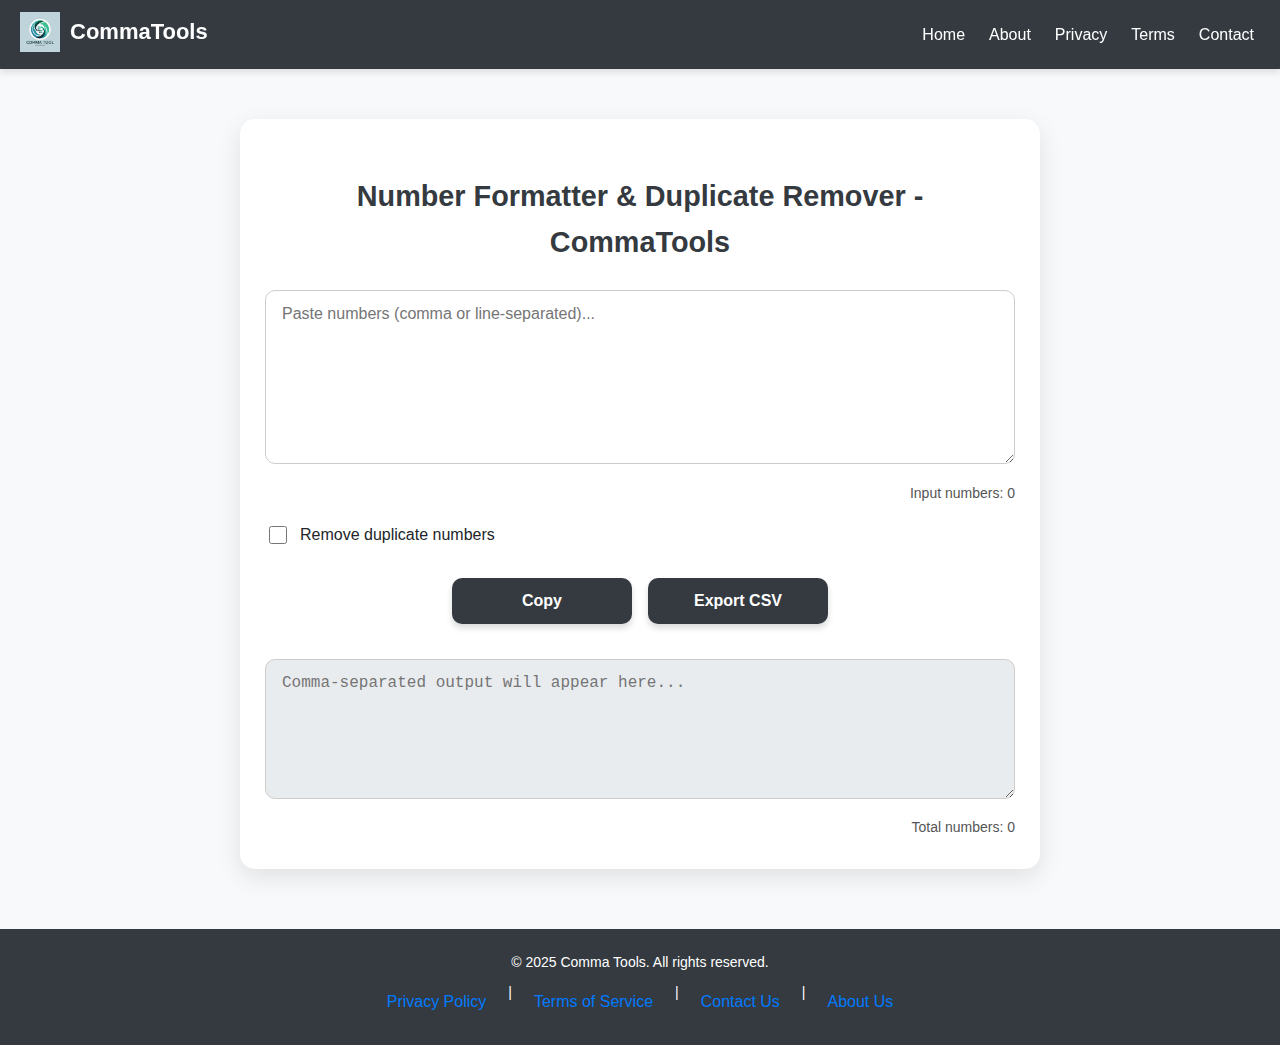
<file: Updated/index.html>
<!DOCTYPE html>
<html lang="en">
<head>
  <meta charset="UTF-8" />
  <meta name="viewport" content="width=device-width, initial-scale=1" />
    <meta name="description" content="Clean, convert, and format large lists of numbers easily. Remove duplicates, export to CSV, and copy results. Fast and free tool.">
  <meta name="keywords" content="number formatter, remove duplicates, export numbers, clean numbers, convert numbers, comma separator">
  <meta name="author" content="CommaTools">

  <!-- Open Graph -->
  <meta property="og:title" content="Number Formatter & Converter Tool">
  <meta property="og:description" content="Format, clean, and export your number list online in seconds.">
  <meta property="og:image" content="img/logo.png">
  <meta property="og:url" content="https://yourdomain.com">
  <meta name="twitter:card" content="summary_large_image">

  <title>CommaTools</title>
  <link rel="stylesheet" href="styles.css" />
  <link rel="icon" href="img/favicon.ico" type="image/x-icon" />
</head>
<body>

<header>
  <div class="logo">
    <img src="img/logo.png" alt="Logo" />
    <span>CommaTools</span>
  </div>
  <nav>
    <a href="index.html">Home</a>
    <a href="about.html">About</a>
    <a href="privacy.html">Privacy</a>
    <a href="terms.html">Terms</a>
    <a href="contact.html">Contact</a>
  </nav>
</header>

<div class="container">
  <h2>Number Formatter & Duplicate Remover - CommaTools</h2>
  <textarea id="inputNumbers" rows="8" placeholder="Paste numbers (comma or line-separated)..."></textarea>
  <div class="count-display" id="inputCount">Input numbers: 0</div>

  <div class="checkbox-row">
    <input type="checkbox" id="removeDuplicates" />
    <label for="removeDuplicates">Remove duplicate numbers</label>
  </div>

  <div class="button-row">
    <button onclick="copyToClipboard()">Copy</button>
    <button onclick="exportCSV()">Export CSV</button>
  </div>

  <div class="output">
    <textarea id="commaOutput" readonly placeholder="Comma-separated output will appear here..."></textarea>
    <div class="count-display" id="numberCount">Total numbers: 0</div>
  </div>
</div>

<footer>
  <p>&copy; 2025 Comma Tools. All rights reserved.</p>
  <nav aria-label="Footer navigation">
    <a href="privacy.html">Privacy Policy</a> |
    <a href="terms.html">Terms of Service</a> |
    <a href="contact.html">Contact Us</a> |
    <a href="about.html">About Us</a>
  </nav>
</footer>

<script src="script.js"></script>
</body>
</html>
</file>
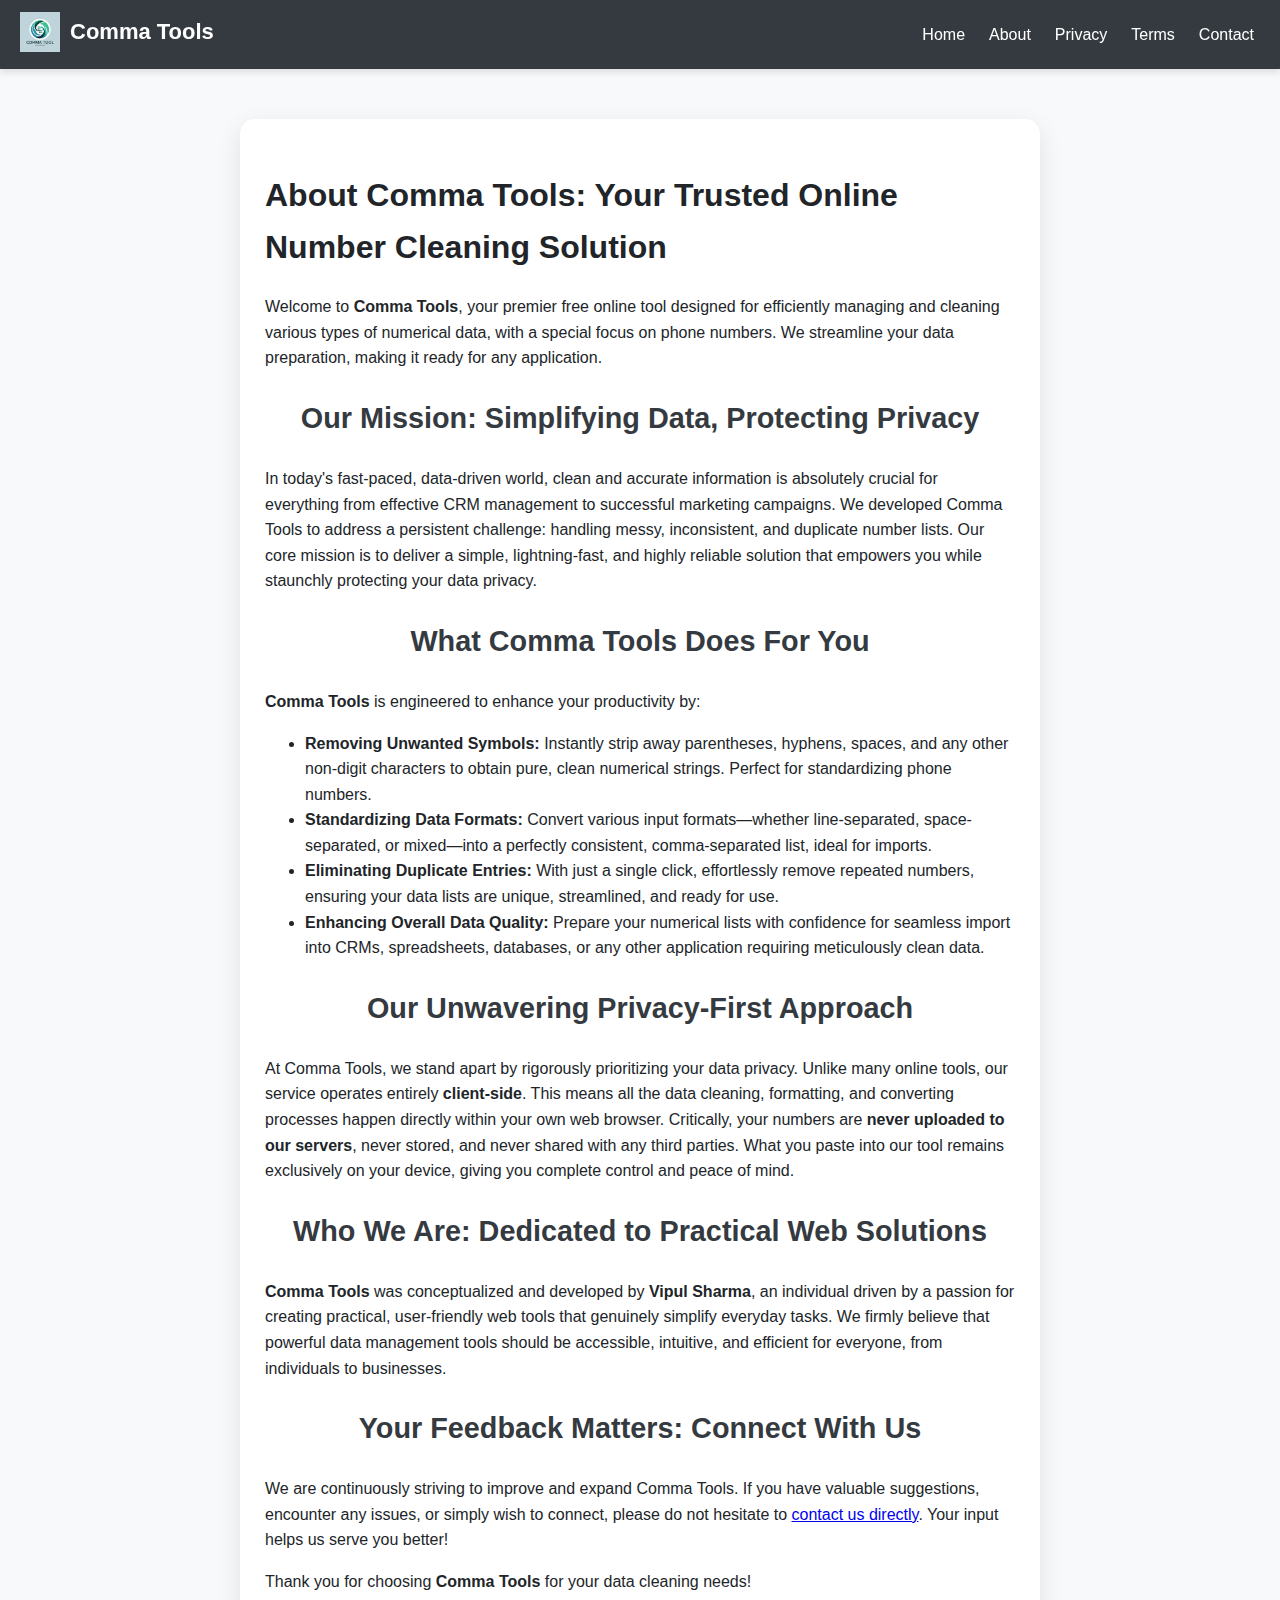
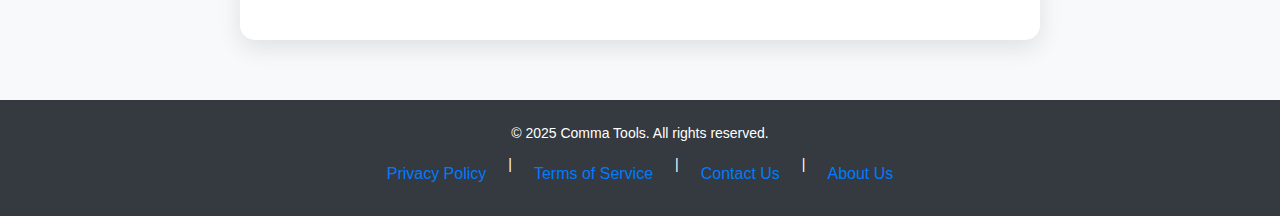
<file: Updated/about.html>
<!DOCTYPE html>
<html lang="en">
<head>
  <meta charset="UTF-8">
  <meta name="viewport" content="width=device-width, initial-scale=1.0">
  <title>About Comma Tools - Your Free Online Number Cleaner & Formatter</title>
  <meta name="description" content="Discover Comma Tools, your privacy-first online solution for cleaning, standardizing, and de-duplicating phone numbers and numerical data instantly in your browser.">
  <meta name="keywords" content="number cleaner, number formatter, remove duplicates, phone number formatter, online number tool, standardize numbers, data cleaning tool, data preparation, export to CSV">
  <link rel="stylesheet" href="styles.css">
</head>
<body>

<header>
  <div class="logo">
    <img src="img/logo.png" alt="Comma Tools Logo" />
    <span>Comma Tools</span>
  </div>
  <nav>
    <a href="index.html">Home</a>
    <a href="about.html" aria-current="page">About</a>
    <a href="privacy.html">Privacy</a>
    <a href="terms.html">Terms</a>
    <a href="contact.html">Contact</a>
  </nav>
</header>

<div class="container" role="main" aria-labelledby="pageTitle">
  <h1 id="pageTitle">About Comma Tools: Your Trusted Online Number Cleaning Solution</h1>

  <p>Welcome to <strong>Comma Tools</strong>, your premier free online tool designed for efficiently managing and cleaning various types of numerical data, with a special focus on phone numbers. We streamline your data preparation, making it ready for any application.</p>

  <h2>Our Mission: Simplifying Data, Protecting Privacy</h2>
  <p>In today's fast-paced, data-driven world, clean and accurate information is absolutely crucial for everything from effective CRM management to successful marketing campaigns. We developed Comma Tools to address a persistent challenge: handling messy, inconsistent, and duplicate number lists. Our core mission is to deliver a simple, lightning-fast, and highly reliable solution that empowers you while staunchly protecting your data privacy.</p>

  <h2>What Comma Tools Does For You</h2>
  <p><strong>Comma Tools</strong> is engineered to enhance your productivity by:</p>
  <ul>
    <li><strong>Removing Unwanted Symbols:</strong> Instantly strip away parentheses, hyphens, spaces, and any other non-digit characters to obtain pure, clean numerical strings. Perfect for standardizing phone numbers.</li>
    <li><strong>Standardizing Data Formats:</strong> Convert various input formats—whether line-separated, space-separated, or mixed—into a perfectly consistent, comma-separated list, ideal for imports.</li>
    <li><strong>Eliminating Duplicate Entries:</strong> With just a single click, effortlessly remove repeated numbers, ensuring your data lists are unique, streamlined, and ready for use.</li>
    <li><strong>Enhancing Overall Data Quality:</strong> Prepare your numerical lists with confidence for seamless import into CRMs, spreadsheets, databases, or any other application requiring meticulously clean data.</li>
  </ul>

  <h2>Our Unwavering Privacy-First Approach</h2>
  <p>At Comma Tools, we stand apart by rigorously prioritizing your data privacy. Unlike many online tools, our service operates entirely <strong>client-side</strong>. This means all the data cleaning, formatting, and converting processes happen directly within your own web browser. Critically, your numbers are <strong>never uploaded to our servers</strong>, never stored, and never shared with any third parties. What you paste into our tool remains exclusively on your device, giving you complete control and peace of mind.</p>

  <h2>Who We Are: Dedicated to Practical Web Solutions</h2>
  <p><strong>Comma Tools</strong> was conceptualized and developed by <strong>Vipul Sharma</strong>, an individual driven by a passion for creating practical, user-friendly web tools that genuinely simplify everyday tasks. We firmly believe that powerful data management tools should be accessible, intuitive, and efficient for everyone, from individuals to businesses.</p>

  <h2>Your Feedback Matters: Connect With Us</h2>
  <p>We are continuously striving to improve and expand Comma Tools. If you have valuable suggestions, encounter any issues, or simply wish to connect, please do not hesitate to <a href="contact.html">contact us directly</a>. Your input helps us serve you better!</p>

  <p>Thank you for choosing <strong>Comma Tools</strong> for your data cleaning needs!</p>
</div>

<footer>
  <p>&copy; 2025 Comma Tools. All rights reserved.</p>
  <nav aria-label="Footer navigation">
    <a href="privacy.html">Privacy Policy</a> |
    <a href="terms.html">Terms of Service</a> |
    <a href="contact.html">Contact Us</a> |
    <a href="about.html">About Us</a>
  </nav>
</footer>

</body>
</html>
</file>
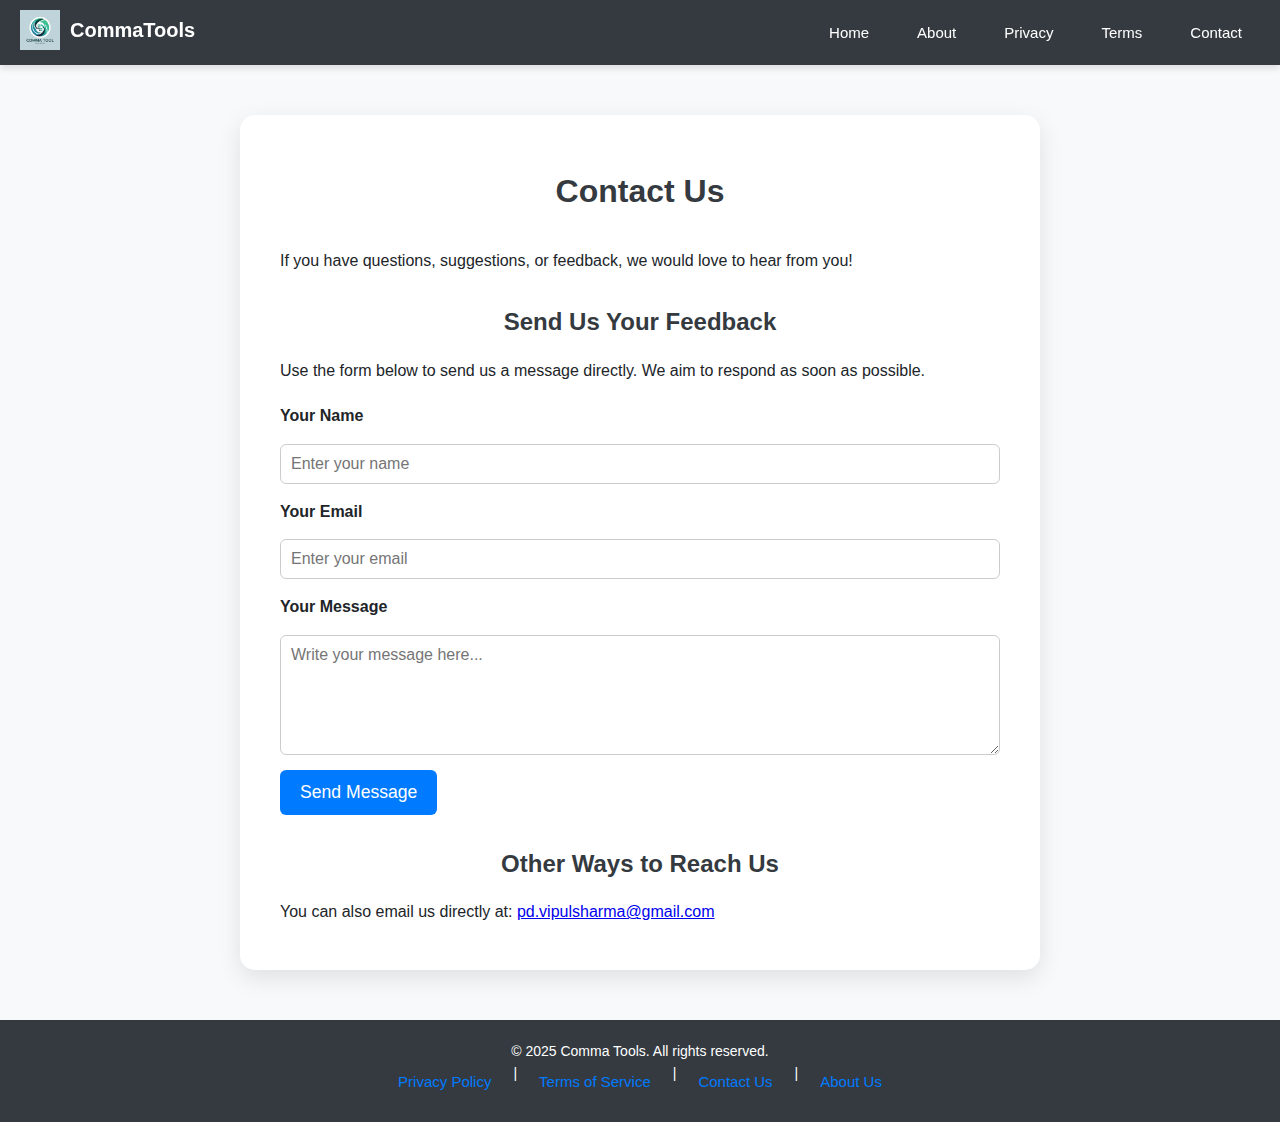
<file: Updated/contact.html>
<!DOCTYPE html>
<html lang="en">
<head>
  <meta charset="UTF-8" />
  <meta name="viewport" content="width=device-width, initial-scale=1" />
  <title>Contact Us - Number Formatter & Converter</title>

  <meta name="description" content="Contact Number Formatter & Converter for feedback, support, or questions. We're here to help!" />
  <meta name="keywords" content="contact, feedback, support, number Formatter tool" />
  <meta name="author" content="Vipul Sharma" />

  <meta property="og:type" content="website" />
  <meta property="og:url" content="https://yourdomain.com/contact.html" />
  <meta property="og:title" content="Contact Us - Number Formatter & Converter" />
  <meta property="og:description" content="Contact Number Formatter & Converter for feedback, support, or questions. We're here to help!" />
  <meta property="og:image" content="https://yourdomain.com/social-share-image.jpg" />

  <meta property="twitter:card" content="summary_large_image" />
  <meta property="twitter:url" content="https://yourdomain.com/contact.html" />
  <meta property="twitter:title" content="Contact Us - Number Formatter & Converter" />
  <meta property="twitter:description" content="Contact Number Formatter & Converter for feedback, support, or questions. We're here to help!" />
  <meta property="twitter:image" content="https://yourdomain.com/social-share-image.jpg" />

  <link rel="icon" href="/favicon.ico" sizes="any">
  <link rel="icon" href="/icon.svg" type="image/svg+xml">
  <link rel="apple-touch-icon" href="/apple-touch-icon.png">
  <link rel="manifest" href="/site.webmanifest">
  <link rel="stylesheet" href="styles.css">

  <style>
    :root {
      --primary: #343a40;
      --accent: #007bff;
      --light: #f8f9fa;
      --text: #212529;
      --box-bg: #ffffff;
      --box-shadow: rgba(0, 0, 0, 0.1);
    }

    body {
      font-family: 'Segoe UI', Tahoma, Geneva, Verdana, sans-serif;
      margin: 0;
      background-color: var(--light);
      color: var(--text);
      line-height: 1.6;
    }

    header {
      background: var(--primary);
      padding: 10px 20px;
      display: flex;
      align-items: center;
      justify-content: space-between;
      position: sticky;
      top: 0;
      z-index: 10;
      box-shadow: 0 4px 6px rgba(0,0,0,0.1);
    }

    nav a:hover,
    nav a:focus {
     color: var(--accent);
     background-color: rgba(0,123,255,0.15);
        font-size: 15px;
    }

    .logo {
      display: flex;
      align-items: center;
    }

    .logo img {
      height: 40px;
      margin-right: 10px;
    }

    .logo span {
      color: #ffffff;
      font-size: 20px;
      font-weight: bold;
    }

    nav a {
      color: #ffffff;
      margin: 0 12px;
      text-decoration: none;
      font-weight: 500;
      font-size: 15px;
      transition: color 0.3s ease;
    }

    nav a:hover {
      color: var(--accent);
    }

    .container {
      max-width: 800px;
      margin: 50px auto;
      background: var(--box-bg);
      padding: 30px 40px;
      border-radius: 15px;
      box-shadow: 0 8px 24px var(--box-shadow);
    }

    h1, h2 {
      color: var(--primary);
    }

    h1 {
      text-align: center;
      margin-bottom: 30px;
      font-size: 2rem;
    }

    h2 {
      margin-top: 30px;
      margin-bottom: 15px;
      font-size: 1.5rem;
    }

    p {
      margin-bottom: 15px;
    }

    /* Form Styles */
    form {
      display: flex;
      flex-direction: column;
      gap: 15px;
      margin-top: 20px;
    }

    label {
      font-weight: 600;
    }

    input[type="text"],
    input[type="email"],
    textarea {
      padding: 10px;
      border: 1px solid #ccc;
      border-radius: 6px;
      font-size: 1rem;
      font-family: inherit;
      resize: vertical;
      transition: border-color 0.3s ease;
    }

    input[type="text"]:focus,
    input[type="email"]:focus,
    textarea:focus {
      border-color: var(--accent);
      outline: none;
    }

    textarea {
      min-height: 120px;
    }

    button {
      background-color: var(--accent);
      color: #fff;
      border: none;
      padding: 12px 20px;
      font-size: 1.1rem;
      border-radius: 6px;
      cursor: pointer;
      transition: background-color 0.3s ease;
      align-self: flex-start;
    }

    button:hover {
      background-color: #0056b3;
    }

    footer {
      background-color: var(--primary);
      color: #ffffff;
      text-align: center;
      padding: 20px 10px;
      margin-top: 50px;
    }

    footer p {
      margin: 0;
      font-size: 14px;
    }

    /* footer a {
      color: #ffffff;
      margin: 0 8px;
      text-decoration: none;
      font-weight: 500;
      transition: color 0.3s ease;
    }

    footer a:hover {
      color: var(--accent);
    } */

    @media (max-width: 768px) {
      header {
        flex-direction: column;
        align-items: flex-start;
      }

      nav {
        margin-top: 10px;
        display: flex;
        flex-wrap: wrap;
        gap: 10px;
      }

      .container {
        margin: 30px 15px;
        padding: 20px 25px;
      }
    }
  </style>
</head>
<body>

<header>
  <div class="logo">
    <img src="img/logo.png" alt="Logo" />
    <span>CommaTools</span>
  </div>
  <nav>
    <a href="index.html">Home</a>
    <a href="about.html">About</a>
    <a href="privacy.html">Privacy</a>
    <a href="terms.html">Terms</a>
    <a href="contact.html" aria-current="page">Contact</a>
  </nav>
</header>

<div class="container" role="main" aria-labelledby="pageTitle">
  <h1 id="pageTitle">Contact Us</h1>

  <p>If you have questions, suggestions, or feedback, we would love to hear from you!</p>

  <h2>Send Us Your Feedback</h2>
  <p>Use the form below to send us a message directly. We aim to respond as soon as possible.</p>

  <form action="mailto:pd.vipulsharma@gmail.com" method="POST" enctype="text/plain" >
    <label for="name">Your Name</label>
    <input type="text" id="name" name="name" required placeholder="Enter your name" />

    <label for="email">Your Email</label>
    <input type="email" id="email" name="email" required placeholder="Enter your email" />

    <label for="message">Your Message</label>
    <textarea id="message" name="message" required placeholder="Write your message here..."></textarea>

    <button type="submit">Send Message</button>
  </form>

  <h2>Other Ways to Reach Us</h2>
  <p>You can also email us directly at: <a href="mailto:pd.vipulsharma@gmail.com">pd.vipulsharma@gmail.com</a></p>
</div>

<footer>
  <p>&copy; 2025 Comma Tools. All rights reserved.</p>
  <nav aria-label="Footer navigation">
    <a href="privacy.html">Privacy Policy</a> |
    <a href="terms.html">Terms of Service</a> |
    <a href="contact.html">Contact Us</a> |
    <a href="about.html">About Us</a>
  </nav>
</footer>

</body>
</html>
</file>
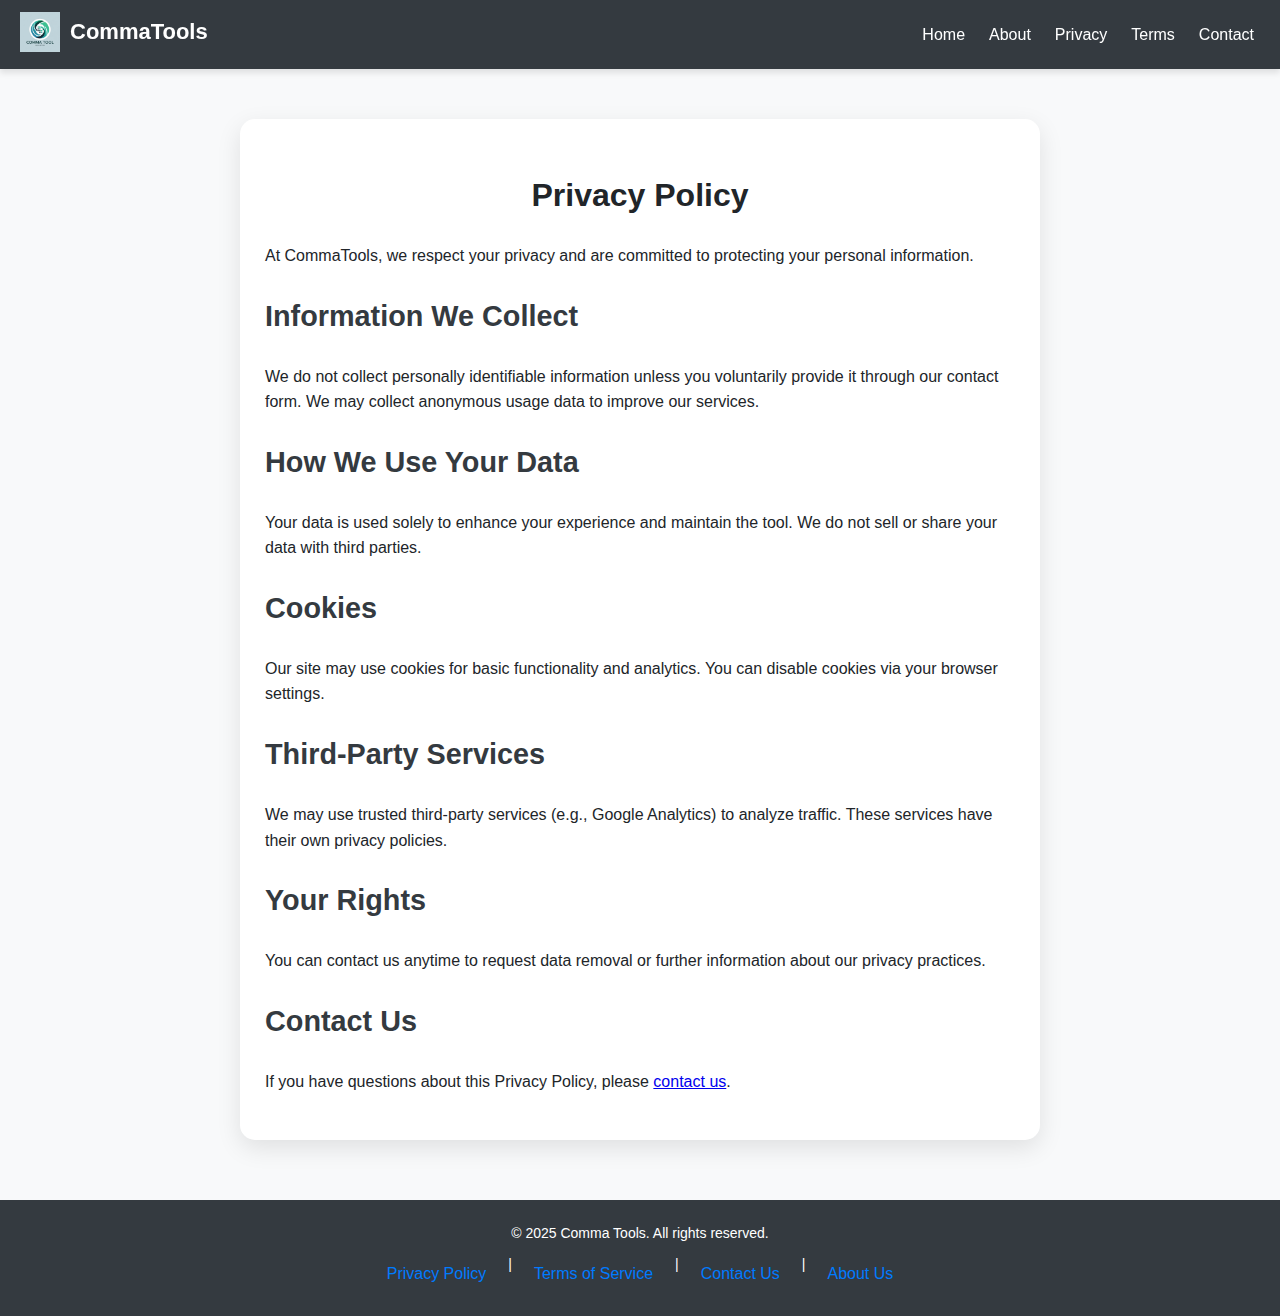
<file: Updated/privacy.html>
<!DOCTYPE html>
<html lang="en">
<head>
  <meta charset="UTF-8" />
  <meta name="viewport" content="width=device-width, initial-scale=1" />
  <title>Privacy Policy - CommaTools</title>
  <meta name="description" content="Learn how CommaTools collects, uses, and protects your data. Your privacy is important to us." />
  <meta name="keywords" content="privacy policy, data protection, CommaTools privacy, user data, cookie policy" />
  <meta name="author" content="CommaTools" />
  <link rel="stylesheet" href="styles.css" />
  <link rel="icon" href="img/favicon.ico" type="image/x-icon" />
</head>
<body>
  <header>
    <div class="logo">
      <img src="img/logo.png" alt="CommaTools Logo" />
      <span>CommaTools</span>
    </div>
    <nav>
      <a href="index.html">Home</a>
      <a href="about.html">About</a>
      <a href="privacy.html" aria-current="page">Privacy</a>
      <a href="terms.html">Terms</a>
      <a href="contact.html">Contact</a>
    </nav>
  </header>

  <main class="container privacy-page"> 
    <h1>Privacy Policy</h1>
    <p>At CommaTools, we respect your privacy and are committed to protecting your personal information.</p>

    <h2>Information We Collect</h2>
    <p>We do not collect personally identifiable information unless you voluntarily provide it through our contact form. We may collect anonymous usage data to improve our services.</p>

    <h2>How We Use Your Data</h2>
    <p>Your data is used solely to enhance your experience and maintain the tool. We do not sell or share your data with third parties.</p>

    <h2>Cookies</h2>
    <p>Our site may use cookies for basic functionality and analytics. You can disable cookies via your browser settings.</p>

    <h2>Third-Party Services</h2>
    <p>We may use trusted third-party services (e.g., Google Analytics) to analyze traffic. These services have their own privacy policies.</p>

    <h2>Your Rights</h2>
    <p>You can contact us anytime to request data removal or further information about our privacy practices.</p>

    <h2>Contact Us</h2>
    <p>If you have questions about this Privacy Policy, please <a href="contact.html">contact us</a>.</p>
  </main>

  <footer>
    <p>&copy; 2025 Comma Tools. All rights reserved.</p>
    <nav aria-label="Footer navigation">
      <a href="privacy.html" aria-current="page">Privacy Policy</a> |
      <a href="terms.html">Terms of Service</a> |
      <a href="contact.html">Contact Us</a> |
      <a href="about.html">About Us</a>
    </nav>
  </footer>
</body>
</html>
</file>
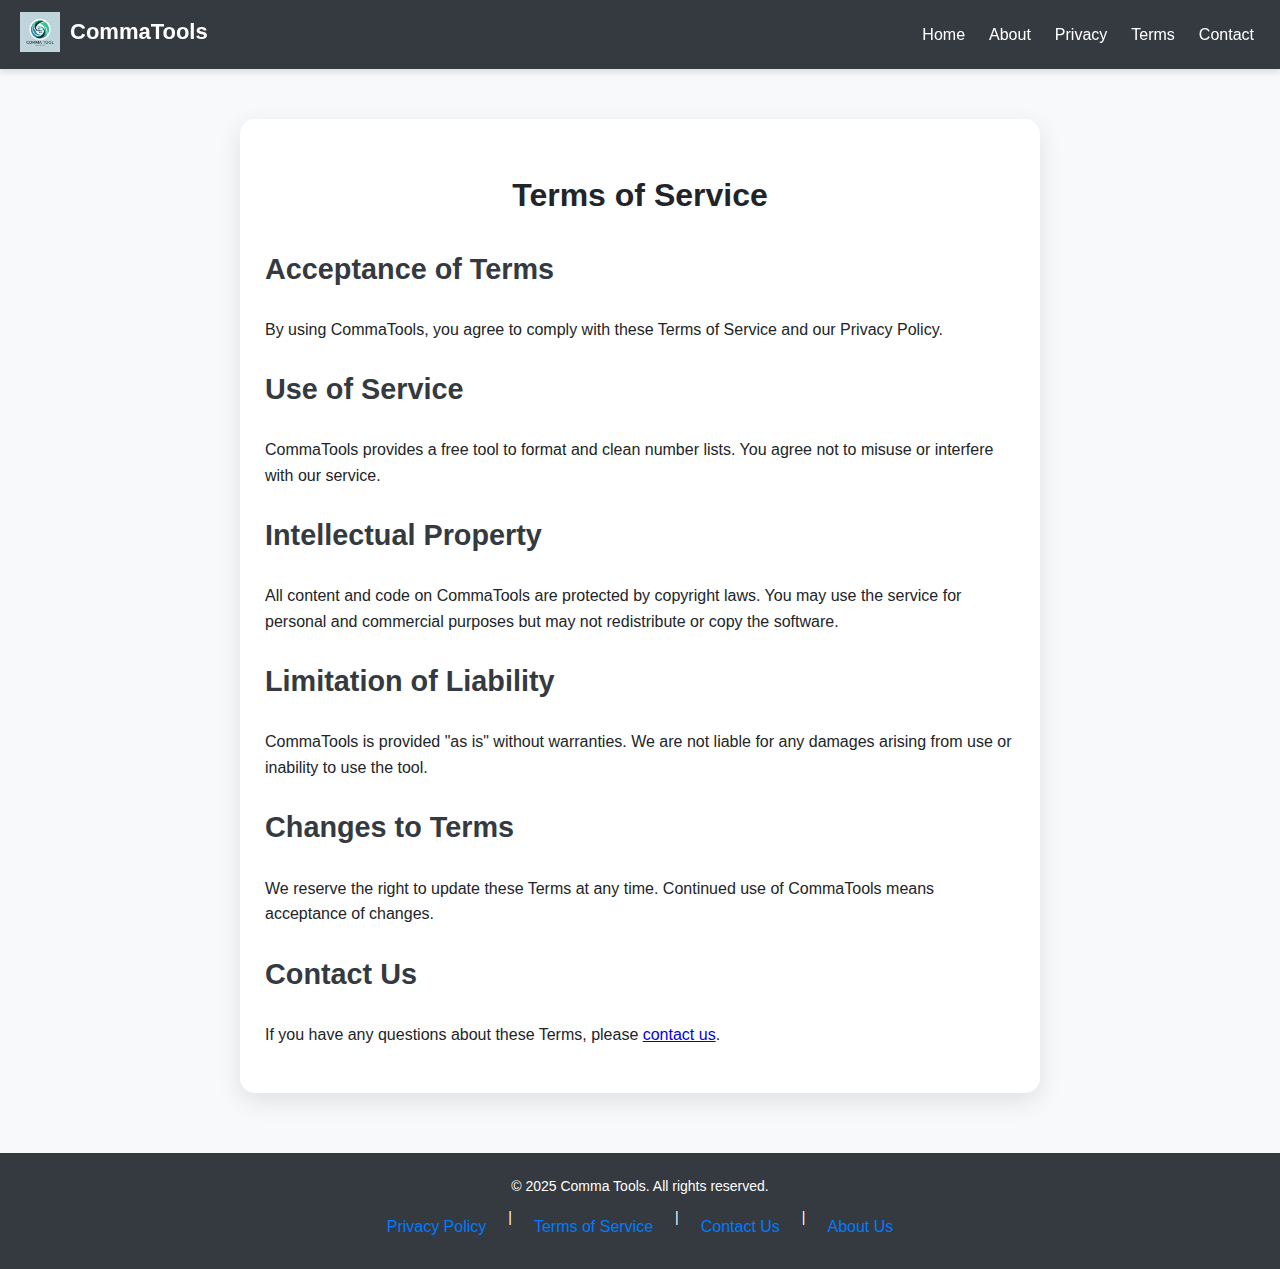
<file: Updated/terms.html>
<!DOCTYPE html>
<html lang="en">
<head>
  <meta charset="UTF-8" />
  <meta name="viewport" content="width=device-width, initial-scale=1" />
  <title>Terms of Service - CommaTools</title>
  <meta name="description" content="Review the terms and conditions for using CommaTools. Know your rights and responsibilities." />
  <meta name="keywords" content="terms of service, usage policy, CommaTools terms, user agreement, website terms" />
  <meta name="author" content="CommaTools" />
  <link rel="stylesheet" href="styles.css" />
  <link rel="icon" href="img/favicon.ico" type="image/x-icon" />
</head>
<body>
  <header>
    <div class="logo">
      <img src="img/logo.png" alt="CommaTools Logo" />
      <span>CommaTools</span>
    </div>
    <nav>
      <a href="index.html">Home</a>
      <a href="about.html">About</a>
      <a href="privacy.html">Privacy</a>
      <a href="terms.html" aria-current="page">Terms</a>
      <a href="contact.html">Contact</a>
    </nav>
  </header>

  <main class="container terms-page">
    <h1>Terms of Service</h1>

    <h2>Acceptance of Terms</h2>
    <p>By using CommaTools, you agree to comply with these Terms of Service and our Privacy Policy.</p>

    <h2>Use of Service</h2>
    <p>CommaTools provides a free tool to format and clean number lists. You agree not to misuse or interfere with our service.</p>

    <h2>Intellectual Property</h2>
    <p>All content and code on CommaTools are protected by copyright laws. You may use the service for personal and commercial purposes but may not redistribute or copy the software.</p>

    <h2>Limitation of Liability</h2>
    <p>CommaTools is provided "as is" without warranties. We are not liable for any damages arising from use or inability to use the tool.</p>

    <h2>Changes to Terms</h2>
    <p>We reserve the right to update these Terms at any time. Continued use of CommaTools means acceptance of changes.</p>

    <h2>Contact Us</h2>
    <p>If you have any questions about these Terms, please <a href="contact.html">contact us</a>.</p>
  </main>

  <footer>
    <p>&copy; 2025 Comma Tools. All rights reserved.</p>
    <nav aria-label="Footer navigation">
      <a href="privacy.html">Privacy Policy</a> |
      <a href="terms.html" aria-current="page">Terms of Service</a> |
      <a href="contact.html">Contact Us</a> |
      <a href="about.html">About Us</a>
    </nav>
  </footer>
</body>
</html>
</file>
<file: Updated/styles.css>
:root {
  --primary: #343a40;
  --accent: #007bff;
  --light: #f8f9fa;
  --text: #ffffff;
  --box-bg: #ffffff;
  --box-shadow: rgba(0, 0, 0, 0.1);
}

body {
  font-family: 'Segoe UI', Tahoma, Geneva, Verdana, sans-serif;
  margin: 0;
  background-color: var(--light);
  color: #212529;
  line-height: 1.6;
  font-size: 16px;
}

header {
  background: var(--primary);
  padding: 12px 20px;
  display: flex;
  align-items: center;
  justify-content: space-between;
  position: sticky;
  top: 0;
  z-index: 10;
  box-shadow: 0 4px 6px rgba(0,0,0,0.1);
  flex-wrap: wrap;
}

.logo {
  display: flex;
  align-items: center;
  margin-bottom: 5px;
}

.logo img {
  height: 40px;
  margin-right: 10px;
}

.logo span {
  color: var(--text);
  font-size: 22px;
  font-weight: 700;
  white-space: nowrap;
}

nav {
  display: flex;
  flex-wrap: wrap;
  gap: 12px;
}

nav a {
  color: var(--text);
  text-decoration: none;
  font-weight: 500;
  font-size: 16px;
  padding: 8px 6px;
  border-radius: 5px;
  transition: color 0.3s ease, background-color 0.3s ease;
}

nav a:hover,
nav a:focus {
  color: var(--accent);
  background-color: rgba(0,123,255,0.15);
  outline: none;
}

.container {
  max-width: 800px;
  margin: 50px auto 60px;
  background: var(--box-bg);
  padding: 30px 25px;
  border-radius: 15px;
  box-shadow: 0 8px 24px var(--box-shadow);
  box-sizing: border-box;
}

h2 {
  text-align: center;
  color: var(--primary);
  margin-bottom: 25px;
  font-weight: 700;
  font-size: 1.8rem;
}

textarea {
  width: 100%;
  padding: 14px 16px;
  border-radius: 10px;
  border: 1px solid #ccc;
  font-size: 16px;
  resize: vertical;
  min-height: 120px;
  max-height: 250px;
  box-sizing: border-box;
  font-family: 'Segoe UI', Tahoma, Geneva, Verdana, sans-serif;
  transition: border-color 0.3s ease;
}

textarea:focus {
  border-color: var(--accent);
  outline: none;
}

.checkbox-row {
  margin-top: 18px;
  display: flex;
  align-items: center;
}

.checkbox-row input[type="checkbox"] {
  width: 18px;
  height: 18px;
  cursor: pointer;
}

.checkbox-row label {
  margin-left: 10px;
  font-size: 16px;
  cursor: pointer;
  user-select: none;
}

.button-row {
  display: flex;
  flex-wrap: wrap;
  gap: 16px;
  margin-top: 30px;
  justify-content: center;
}

.button-row button {
  flex: 1 1 120px;
  min-width: 120px;
  max-width: 180px;
  padding: 14px 20px;
  background-color: var(--primary);
  color: var(--text);
  border: none;
  border-radius: 10px;
  font-size: 16px;
  font-weight: 700;
  cursor: pointer;
  transition: background-color 0.3s ease;
  box-shadow: 0 4px 6px rgba(0,0,0,0.15);
}

.button-row button:hover,
.button-row button:focus {
  background-color: #23272b;
  outline: none;
}

.output {
  margin-top: 35px;
}

#commaOutput {
  width: 100%;
  padding: 14px 16px;
  background: #e9ecef;
  border-radius: 10px;
  border: 1px solid #ccc;
  font-size: 16px;
  resize: vertical;
  min-height: 140px;
  max-height: 280px;
  box-sizing: border-box;
  font-family: monospace, 'Segoe UI', Tahoma, Geneva, Verdana, sans-serif;
  white-space: pre-wrap;
}

.count-display {
  margin-top: 10px;
  font-size: 14px;
  color: #555;
  text-align: right;
  user-select: none;
}

footer {
  background-color: var(--primary);
  color: var(--text);
  text-align: center;
  padding: 22px 15px;
  margin-top: 50px;
  font-size: 14px;
  user-select: none;
}

footer p {
  margin: 0 0 8px 0;
}

footer nav {
  font-size: 14px;
  display: flex;
  justify-content: center;
  flex-wrap: wrap;
  gap: 10px;
}

footer nav a {
  color: var(--accent);
  text-decoration: none;
  margin: 0 6px;
  transition: color 0.3s ease;
}

footer nav a:hover,
footer nav a:focus {
  color: #fff;
  outline: none;
}

@media (max-width: 768px) {
  header {
    flex-direction: column;
    align-items: flex-start;
    padding: 15px 20px;
  }

  .logo {
    margin-bottom: 12px;
  }

  nav {
    width: 100%;
    justify-content: flex-start;
    gap: 10px;
  }

  nav a {
    padding: 8px 10px;
    font-size: 15px;
  }

  .container {
    margin: 30px 15px 50px;
    padding: 25px 20px;
  }

  h2 {
    font-size: 1.5rem;
    margin-bottom: 20px;
  }

  .button-row {
    flex-direction: column;
  }

  .button-row button {
    max-width: 100%;
    flex: 1 1 auto;
  }

  textarea {
    max-height: 180px;
    font-size: 15px;
  }

  #commaOutput {
    max-height: 220px;
  }
}
.privacy-page h1, .terms-page h1{
  width: 100%;
  text-align: center;
}
.privacy-page h2, .terms-page h2{
  text-align: left;
}
</file>
